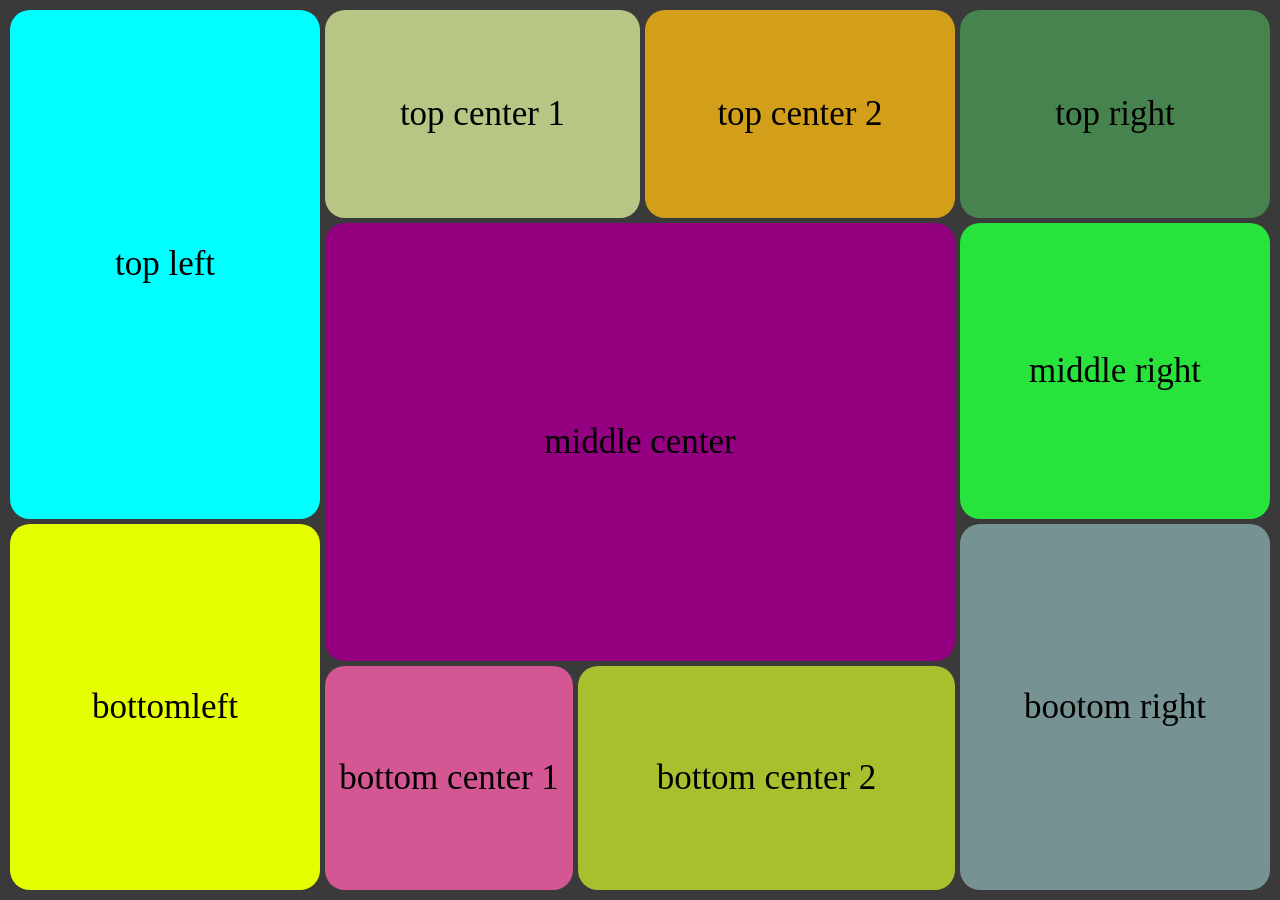
<file: Grid-Practice/Grid-work-1/index.html>
<!DOCTYPE html>
<html lang="en">
<head>
    <meta charset="UTF-8">
    <meta name="viewport" content="width=device-width, initial-scale=1.0">
    <title>Document</title>
    <link rel="stylesheet" href="style1.css">
</head>
<body>
    <main>
        <div class="tl">top left</div>
        <div class="bl">bottomleft</div>

        <div class="tc1">top center 1</div>
        <div class="tc2">top center 2</div>
        
        <div class="mc">middle center</div>
        
        <div class="bc1">bottom center 1</div>
        <div class="bc2">bottom center 2</div>


        <div class="tr">top right</div>
        <div class="mr">middle right</div>
        <div class="br">bootom right</div> 
    </main>
</body>
</html>
</file>
<file: Grid-Practice/Grid-work-1/style1.css>
*{
    margin: 0;
    padding: 0;
    box-sizing: border-box;
} 

html,body{
    height: 100%;
    width: 100%;
}

main{
    padding: 10px;
    background-color: rgb(58, 58, 58);
    height: 100%;
    width: 100%;
    display: grid;
    /* grid-template-columns: 1fr .75fr .25fr 1fr 1fr; */
    grid-template-columns: 5fr 4fr 1fr 5fr 5fr;
    grid-template-rows: 5fr 5fr 2fr 3.3fr 5.4fr;
    gap: 5px;

    grid-template-areas: 
    "tl tc1 tc1 tc2 tr"
    "tl mc mc mc mr"
    "tl mc mc mc mr"
    "bl mc mc mc br"
    "bl bc1 bc2 bc2 br"
    ;
    
}
div{
    display: flex;
    justify-content: center;
    align-items: center;
    font-size: 35px;
    border-radius: 20px;
}


.tl{
   grid-area: tl ;
   background-color: aqua;
}
.bl{
    grid-area: bl ;
    background-color: rgb(229, 255, 0);

}
.tc1{
    grid-area: tc1 ;
    background-color: rgb(183, 197, 133);
    
}
.tc2{
    grid-area: tc2 ;
    background-color: rgb(211, 158, 25);
}
.mc{
    grid-area: mc ;
    background-color: rgb(147, 0, 128);
}
.bc1{
    grid-area: bc1 ;
    background-color: rgb(212, 87, 148);
}
.bc2{
    grid-area: bc2 ;
    background-color: rgb(166, 193, 45);
}

.tr{
    grid-area: tr ;
    background-color: rgb(70, 131, 78);
}
.mr{
    grid-area: mr ;
    background-color: rgb(40, 227, 59);
}
.br{
    grid-area: br ;
    background-color: rgb(119, 146, 146);
}
</file>
